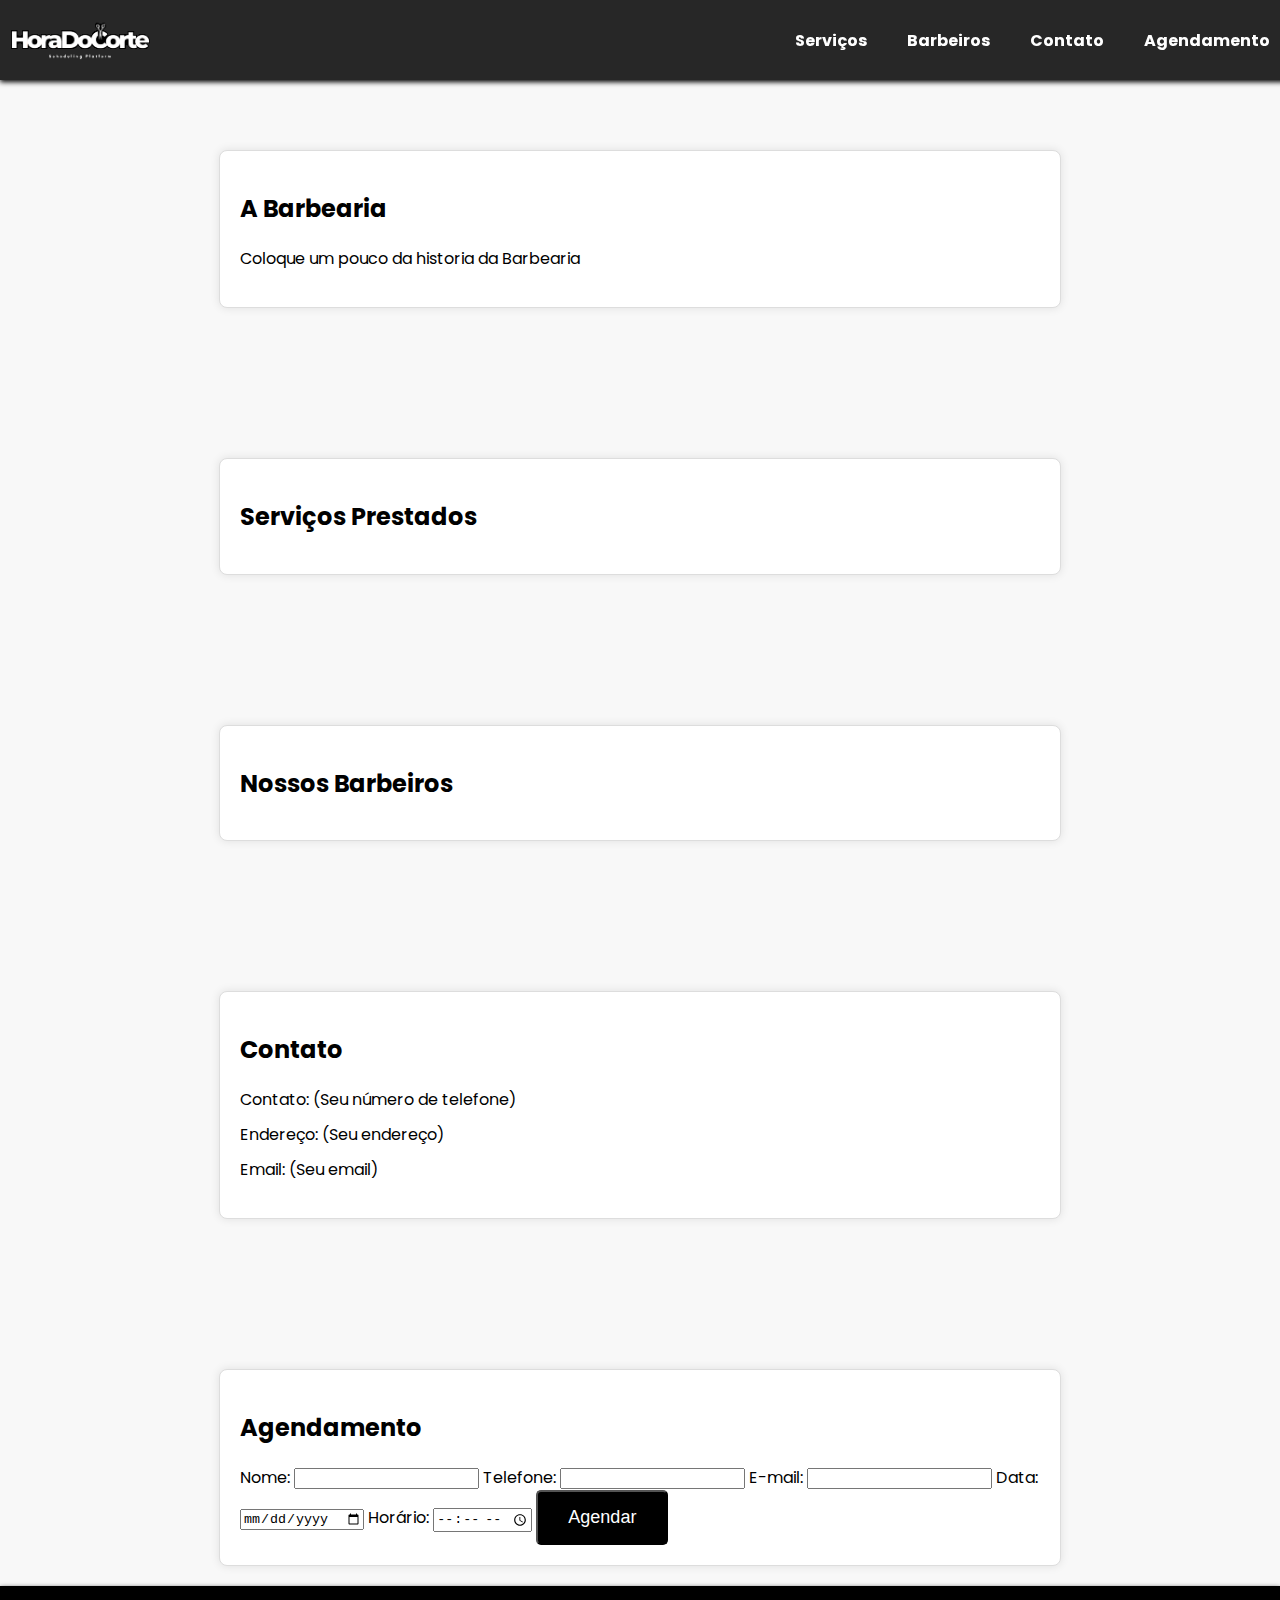
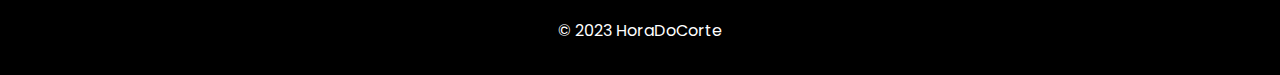
<file: indexB1.html>
<!DOCTYPE html>
<html lang="pt-BR">

<head>
    <meta charset="UTF-8">
    <meta name="viewport" content="width=device-width, initial-scale=1">
    <title>HoraDoCorte</title>
    <link rel="stylesheet" href="styleB1.css">
    <link rel="stylesheet" href="https://fonts.googleapis.com/css?family=Inconsolata">
    <link rel="stylesheet" href="https://fonts.googleapis.com/css?family=Poppins">
    <link rel="stylesheet" href="https://use.fontawesome.com/releases/v5.15.4/css/all.css"
        integrity="sha384-DyZ88mC6Up2uqS4h/KRgHuoeGwBcD4Ng9SiP4dIRy0EXTlnuz47vAwmeGwVChigm" crossorigin="anonymous">
</head>

<body class="w3-sand">

    <header>
        <img src="LogoHDC.png" alt="Logo da HoraDoCorte" class="logo">
        <div class="menu-icon" onclick="toggleMenu()">
            &#9776;
        </div>
        <nav id="main-nav">
            <a href="#Servicos-Prestados">Serviços</a>
            <a href="#nossosBarbeiros">Barbeiros</a>
            <a href="#support">Contato</a>
            <a href="#booking">Agendamento</a>
        </nav>
    </header>

    <section id="aBarbearia">
        <h2>A Barbearia</h2>
        <p>Coloque um pouco da historia da Barbearia</p>
    </section>

    <section id="Servicos-Prestados">
        <h2>Serviços Prestados</h2>
       
    </section>

    <section id="nossosBarbeiros">
        <h2>Nossos Barbeiros</h2>
       
    </section>

    <section id="support">
        <h2>Contato</h2>
        <ul>
            <li><i class="fas fa-phone-alt"></i> Contato: (Seu número de telefone)</li>
            <li><i class="fas fa-map-marker-alt"></i> Endereço: (Seu endereço)</li>
            <li><i class="fas fa-envelope"></i> Email: (Seu email)</li>
        </ul>
    </section>

    <section id="booking">
        <h2>Agendamento</h2>
        <form id="booking-form" class="styled-form">
            <label for="name">Nome:</label>
            <input type="text" id="name" name="name" required>
    
            <label for="phone">Telefone:</label>
            <input type="tel" id="phone" name="phone" required>
    
            <label for="email">E-mail:</label>
            <input type="email" id="email" name="email" required>
    
            <label for="date">Data:</label>
            <input type="date" id="date" name="date" required>
    
            <label for="time">Horário:</label>
            <input type="time" id="time" name="time" required>
    <button type="submit" class="w3-btn w3-orange">Agendar</button>
</form>
</section>

    <footer>
        <p>&copy; 2023 HoraDoCorte</p>
    </footer>

    <script src="scriptB1.js"></script>

</body>

</html>
</file>
<file: styleB1.css>
body {
    font-family: 'Poppins', sans-serif;
    margin: 0;
    padding: 0;
    background-color: #f8f8f8;
}

header {
    position: fixed;
    top: 0;
    left: 0;
    width: 100%;
    z-index: 1000;
    background-color: rgb(39, 39, 39);
    color: #fff;
    padding: 5px 10px;
    text-align: center;
    box-shadow: 0 2px 5px rgb(0, 0, 0);
    display: flex;
    justify-content: space-between;
    align-items: center;
}

nav {
    display: flex;
    margin-left: auto;
    justify-content: flex-end;
}

nav a {
    text-decoration: none;
    color: #fff;
    font-weight: bold;
    font-size: 16px;
    transition: color 0.3s ease;
    margin: 0 20px;
}

nav a:hover {
    color: #ff6f00;
}

.menu-icon {
    font-size: 24px;
    cursor: pointer;
    display: none;
}

.logo {
    max-width: 140px;
    height: auto;
    margin-right: 10px;
}

@media only screen and (max-width: 768px) {
    nav {
        flex-direction: column;
        position: absolute;
        top: 60px;
        left: 0;
        right: 0;
        background-color: rgb(0, 0, 0);
        display: none;
        text-align: center;
        margin-left: 0;
    }

    nav.show {
        display: flex;
    }

    nav a {
        padding: 10px;
        text-align: center;
        display: block;
        width: 100%;
        box-sizing: border-box;
        margin: 10px 0;
    }

    .menu-icon {
        display: block;
        position: fixed;
        top: 20px;
        right: 20px;
    }

    .logo {
        max-width: 100%;
        margin: 10px auto;
    }
}

section {
    max-width: 800px;
    margin: 150px auto 20px;
    padding: 20px;
    border: 1px solid #ddd;
    background-color: #fff;
    border-radius: 8px;
    box-shadow: 0 0 10px rgba(0, 0, 0, 0.1);
}

ul {
    list-style: none;
    padding: 0;
}

li {
    margin-bottom: 10px;
}

.barber-card {
    background-color: rgb(0, 0, 0);
    color: #fff;
    text-align: center;
    padding: 20px;
    border-radius: 8px;
    box-shadow: 0 0 10px rgb(0, 0, 0);
    margin-bottom: 20px;
}

.barber-card img {
    border-radius: 50%;
    max-width: 150px;
    margin-bottom: 10px;
}

footer {
    background-color: rgb(0, 0, 0);
    color: #fff;
    text-align: center;
    padding: 1em 0;
    box-shadow: 0 2px 5px rgb(0, 0, 0);
}

.w3-btn {
    background-color: #000000;
    color: #fff;
    font-size: 18px;
    padding: 15px 30px;
    border-radius: 5px;
    text-decoration: none;
    transition: background-color 0.3s ease;
}

.w3-btn:hover {
    background-color: #000000;
}
</file>
